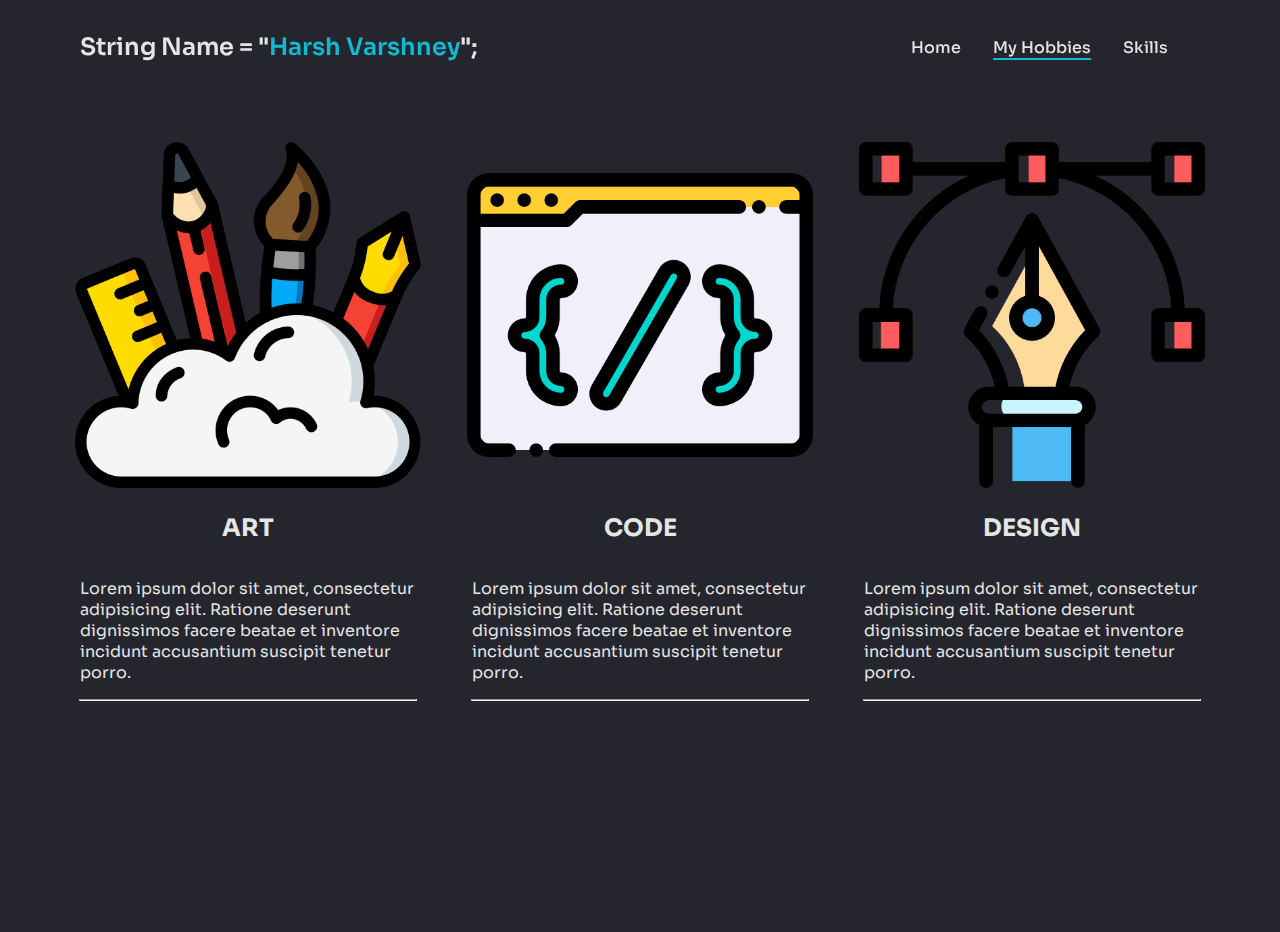
<file: Hobbies.html>
<!DOCTYPE html>
<html lang="en">
<head>
    <meta charset="UTF-8">
    <meta http-equiv="X-UA-Compatible" content="IE=edge">
    <meta name="viewport" content="width=device-width, initial-scale=1.0">
    <link rel="stylesheet" href="Hobbies.css">
    <link rel="preconnect" href="https://fonts.googleapis.com">
    <link rel="preconnect" href="https://fonts.gstatic.com" crossorigin>
    <link href="https://fonts.googleapis.com/css2?family=Sora:wght@400;500;700&display=swap" rel="stylesheet">
    <title>My Hobbies</title>
    <link rel="shortcut icon" type="image" href="./letter-h.png">
</head>
<body>
    <div class="nav-bar">
        <header>
            <a href="index.html" style="font-weight: 600;font-size: 1.5rem;" class="Harsh">String Name = "<span style="color: #0EBBD2;">Harsh Varshney</span>"&#59;</a>
        <nav>
            <ul>
                <li><a href="index.html">Home</a></li>
                <li><a href="Hobbies.html" style="border-bottom: 2px solid #0EBBD2;">My Hobbies</a></li>
                <li><a href="Skills.html">Skills</a></li>
            </ul>
        </nav>
        </header>
    </div>

    <div class="hob">
        <div class="art">
            <a href="https://drive.google.com/drive/folders/1x2SezYNEpNdio8_2XErP-vbmvLOF4mdL?usp=sharing" target="_blank"><img src="./creativity.png" alt="Sketch"></a>
            <h2>ART</h2>
            <p>Lorem ipsum dolor sit amet, consectetur adipisicing elit. Ratione deserunt dignissimos facere beatae et inventore incidunt accusantium suscipit tenetur porro.</p>
            <hr>
        </div>

        <div class="code">
            <a href="https://github.com/Iron0utlaw?tab=repositories" target="_blank"><img src="./coding.png" alt="coding"></a>
            <h2>CODE</h2>
            <p>Lorem ipsum dolor sit amet, consectetur adipisicing elit. Ratione deserunt dignissimos facere beatae et inventore incidunt accusantium suscipit tenetur porro.</p>
            <hr>
        </div>

        <div class="design">
            <a href="https://drive.google.com/drive/folders/1stUbHmLrj-arHTQg9mAZH7nVNewF6W_u?usp=sharing" target="_blank"><img src="./graphic-design.png" alt="graphic-design"></a>
            <h2>DESIGN</h2>
            <p>Lorem ipsum dolor sit amet, consectetur adipisicing elit. Ratione deserunt dignissimos facere beatae et inventore incidunt accusantium suscipit tenetur porro.</p>
            <hr>
        </div>
    </div>
</body>
</html>
</file>
<file: Hobbies.css>
body {
  padding: 0;
  margin: 0;
  padding-top: 2em;
  padding-left: 5em;
  padding-right: 5em;
  height: 100vh;
  font-family: "Sora";
  background: #25262d;
  color: #e5e5e5;
}

ul {
  list-style: none;
  display: flex;
  margin: 0;
  padding: 0;
}

header li {
  padding-right: 2rem;
}

a {
  text-decoration: none;
  color: #e5e5e5;
  font-weight: 500;
  font-size: 1rem;
}

.nav-bar{
  position: sticky;
  top: 0%;
  z-index: 1;
}

header {
  display: flex;
  justify-content: space-between;
  align-items: center;
}

img {
  width: 27vw;
  animation: op;
  animation-duration: 2s;
  animation-fill-mode: forwards;
  animation-timing-function: ease-in-out;
}

img:hover {
  transform: scale(1.2);
  transition: 0.5s;
  transition-timing-function: ease-in-out;
}

.hob {
  display: flex;
  justify-content: space-between;
  padding: 0;
  margin-top: 5em;
}

.art,
.code,
.design {
  width: 30%;
  padding: 0;
  display: flex;
  flex-direction: column;
  align-items: center;
}

.hob hr {
  margin: 0%;
  width: 100%;
  color: #0EBBD2;
}

@keyframes op {
  0% {
    opacity: 0%;
  }

  100% {
    opacity: 100%;
  }
}

@media screen and (max-width: 700px) {
  nav ul {
    display: inline;
  }
  body {
    padding-left: 2rem;
    padding-right: 2rem;
  }

  .hob {
    display: flex;
    flex-direction: column;
    align-self: center;
  }

  img {
    width: 70vw;
    align-self: center;
  }

  .hob hr,
  .hob p {
    display: none;
  }

  .art,
  .code,
  .design {
    width: 80vw;
  }

  header li{
    padding: 0;
  }
}
</file>
